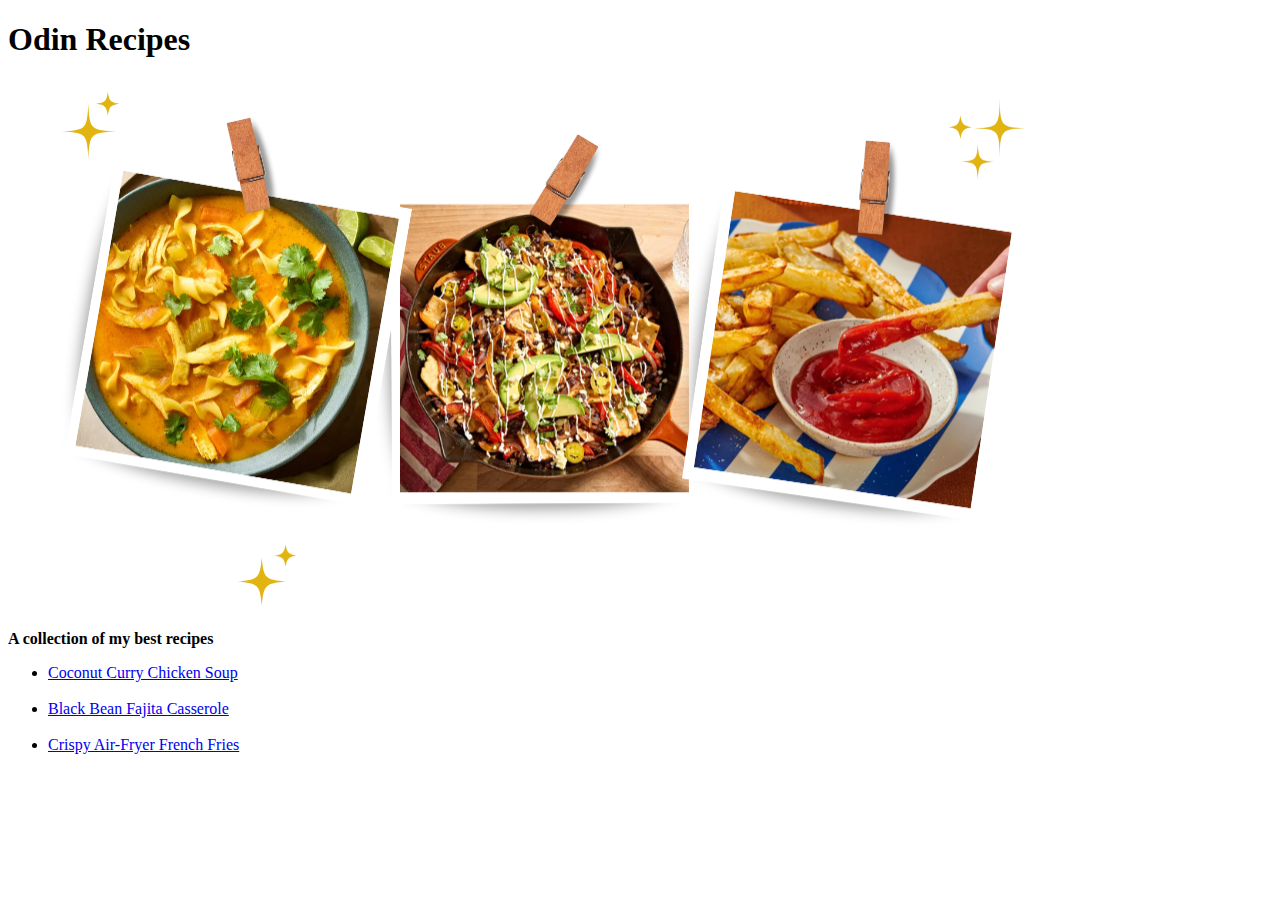
<file: index.html>
<!DOCTYPE html>
<html lang="en">
<head>
    <meta charset="UTF-8">
    <meta name="viewport" content="width=device-width, initial-scale=1.0">
    <title>Odin-Recipes</title>
</head>
<body>
    <h1>Odin Recipes</h1>
    <img src="img/Recipelogo.png" alt="Recipes book logo" width="1080" height="530">
    
    <p><strong>A collection of my best recipes</strong></p>

    <ul>
        <li><a href="recipes/CoconutCurryChickenSoup.html" rel="noreferrer">Coconut Curry Chicken Soup</a></li><br>
        <li><a href="recipes/BlackBeanFajitaCasserole.html" rel="noreferrer">Black Bean Fajita Casserole</a></li><br>
        <li><a href="recipes/CrispyAir-FryerFrenchFries.html" rel="noreferrer">Crispy Air-Fryer French Fries</a></li><br>
    </ul>
</body>
</html>
</file>
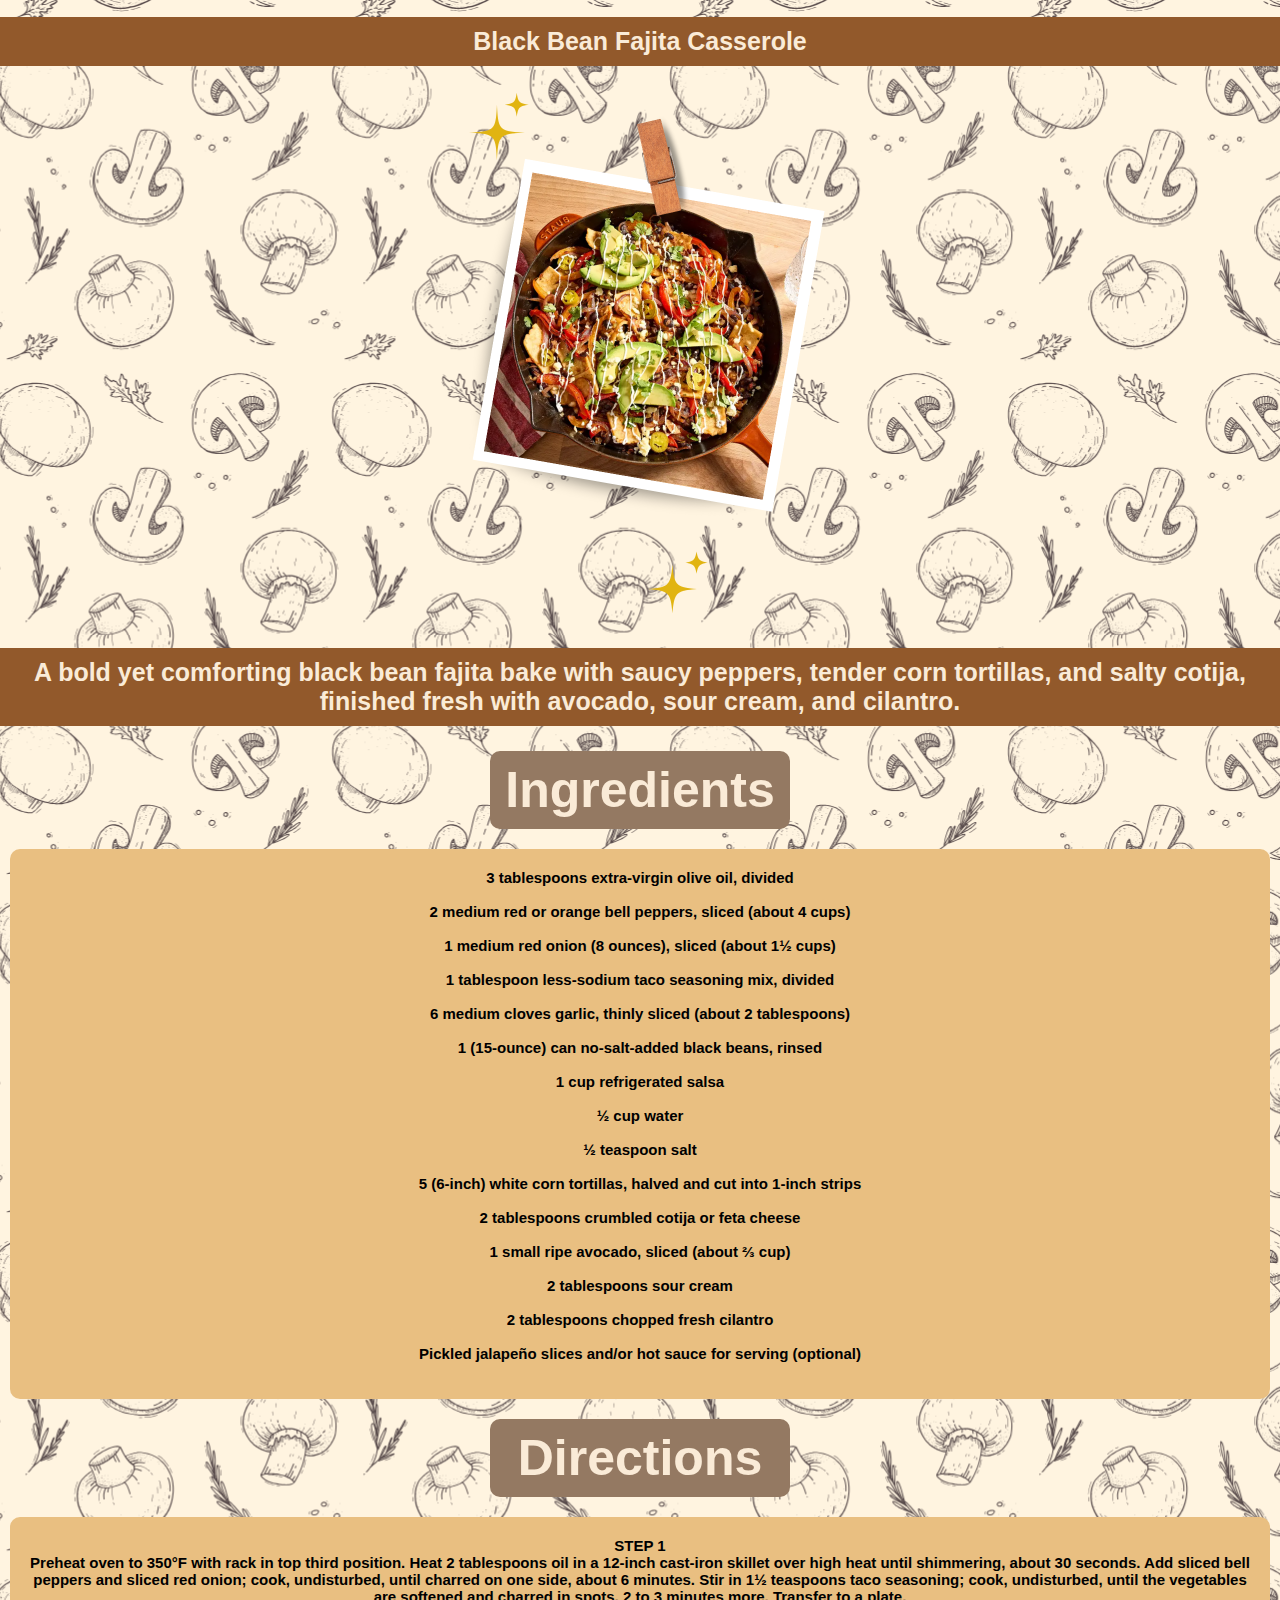
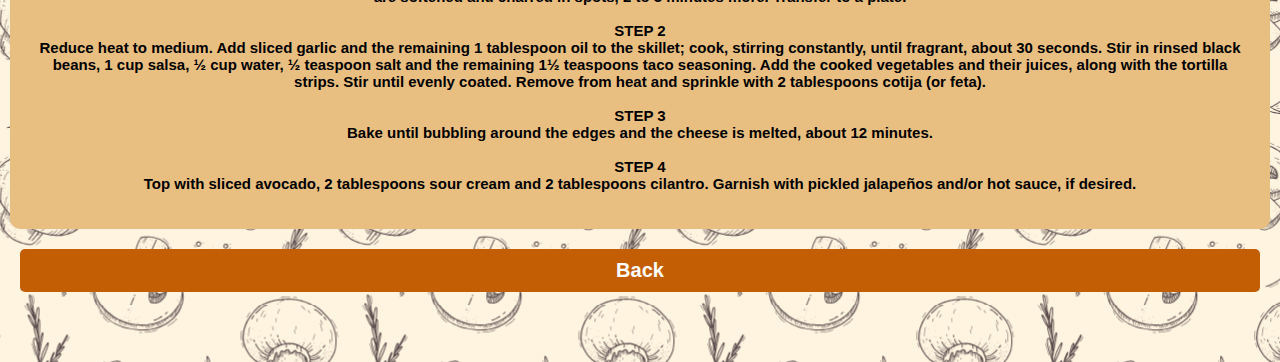
<file: recipes/BlackBeanFajitaCasserole.html>
<!DOCTYPE html>
<html lang="en">
<head>
    <link rel="stylesheet" href="BlackBeanFajitaCasserole.css">
    <meta charset="UTF-8">
    <meta name="viewport" content="width=device-width, initial-scale=1.0">
    <title>Black-Bean-Fajita-Casserolep</title>
</head>
<body>


    
    <h1>Black Bean Fajita Casserole</h1>
    <img src="../img/FajitaCasserole.png" alt="Black Bean Fajita Casserole image" width="540" height="540">
    <p>A bold yet comforting black bean fajita bake with saucy peppers, tender corn tortillas, and salty cotija, finished fresh with avocado, sour cream, and cilantro.</p>


    <!-- THE Ingredients -->
    <h2>Ingredients</h2>



    <ul>
        <li>3 tablespoons extra-virgin olive oil, divided</li><br>
        <li>2 medium red or orange bell peppers, sliced (about 4 cups)</li><br>
        <li>1 medium red onion (8 ounces), sliced (about 1½ cups)</li><br>
        <li>1 tablespoon less-sodium taco seasoning mix, divided</li><br>
        <li>6 medium cloves garlic, thinly sliced (about 2 tablespoons)</li><br>
        <li>1 (15-ounce) can no-salt-added black beans, rinsed</li><br>
        <li>1 cup refrigerated salsa</li><br>
        <li>½ cup water</li><br>
        <li>½ teaspoon salt</li><br>
        <li>5 (6-inch) white corn tortillas, halved and cut into 1-inch strips</li><br>
        <li>2 tablespoons crumbled cotija or feta cheese</li><br>
        <li>1 small ripe avocado, sliced (about ⅔ cup)</li><br>
        <li>2 tablespoons sour cream</li><br>
        <li>2 tablespoons chopped fresh cilantro</li><br>
        <li>Pickled jalapeño slices and/or hot sauce for serving (optional)</li><br>

    </ul>

    <!-- THE Directions -->
    <h2>Directions</h2>

    <ol>
        <li><strong>STEP 1</strong><br>Preheat oven to 350°F with rack in top third position. Heat 2 tablespoons oil in a 12-inch cast-iron skillet over high heat until shimmering, about 30 seconds. Add sliced bell peppers and sliced red onion; cook, undisturbed, until charred on one side, about 6 minutes. Stir in 1½ teaspoons taco seasoning; cook, undisturbed, until the vegetables are softened and charred in spots, 2 to 3 minutes more. Transfer to a plate.</li><br>
        <li><strong>STEP 2</strong><br>Reduce heat to medium. Add sliced garlic and the remaining 1 tablespoon oil to the skillet; cook, stirring constantly, until fragrant, about 30 seconds. Stir in rinsed black beans, 1 cup salsa, ½ cup water, ½ teaspoon salt and the remaining 1½ teaspoons taco seasoning. Add the cooked vegetables and their juices, along with the tortilla strips. Stir until evenly coated. Remove from heat and sprinkle with 2 tablespoons cotija (or feta).</li><br>
        <li><strong>STEP 3</strong><br>Bake until bubbling around the edges and the cheese is melted, about 12 minutes.</li><br>
        <li><strong>STEP 4</strong><br>Top with sliced avocado, 2 tablespoons sour cream and 2 tablespoons cilantro. Garnish with pickled jalapeños and/or hot sauce, if desired.</li><br>

    </ol>


<!-- Back to home page -->
 <a href="../index.html" rel="noreferrer">Back</a>
    
</body>
</html>
</file>
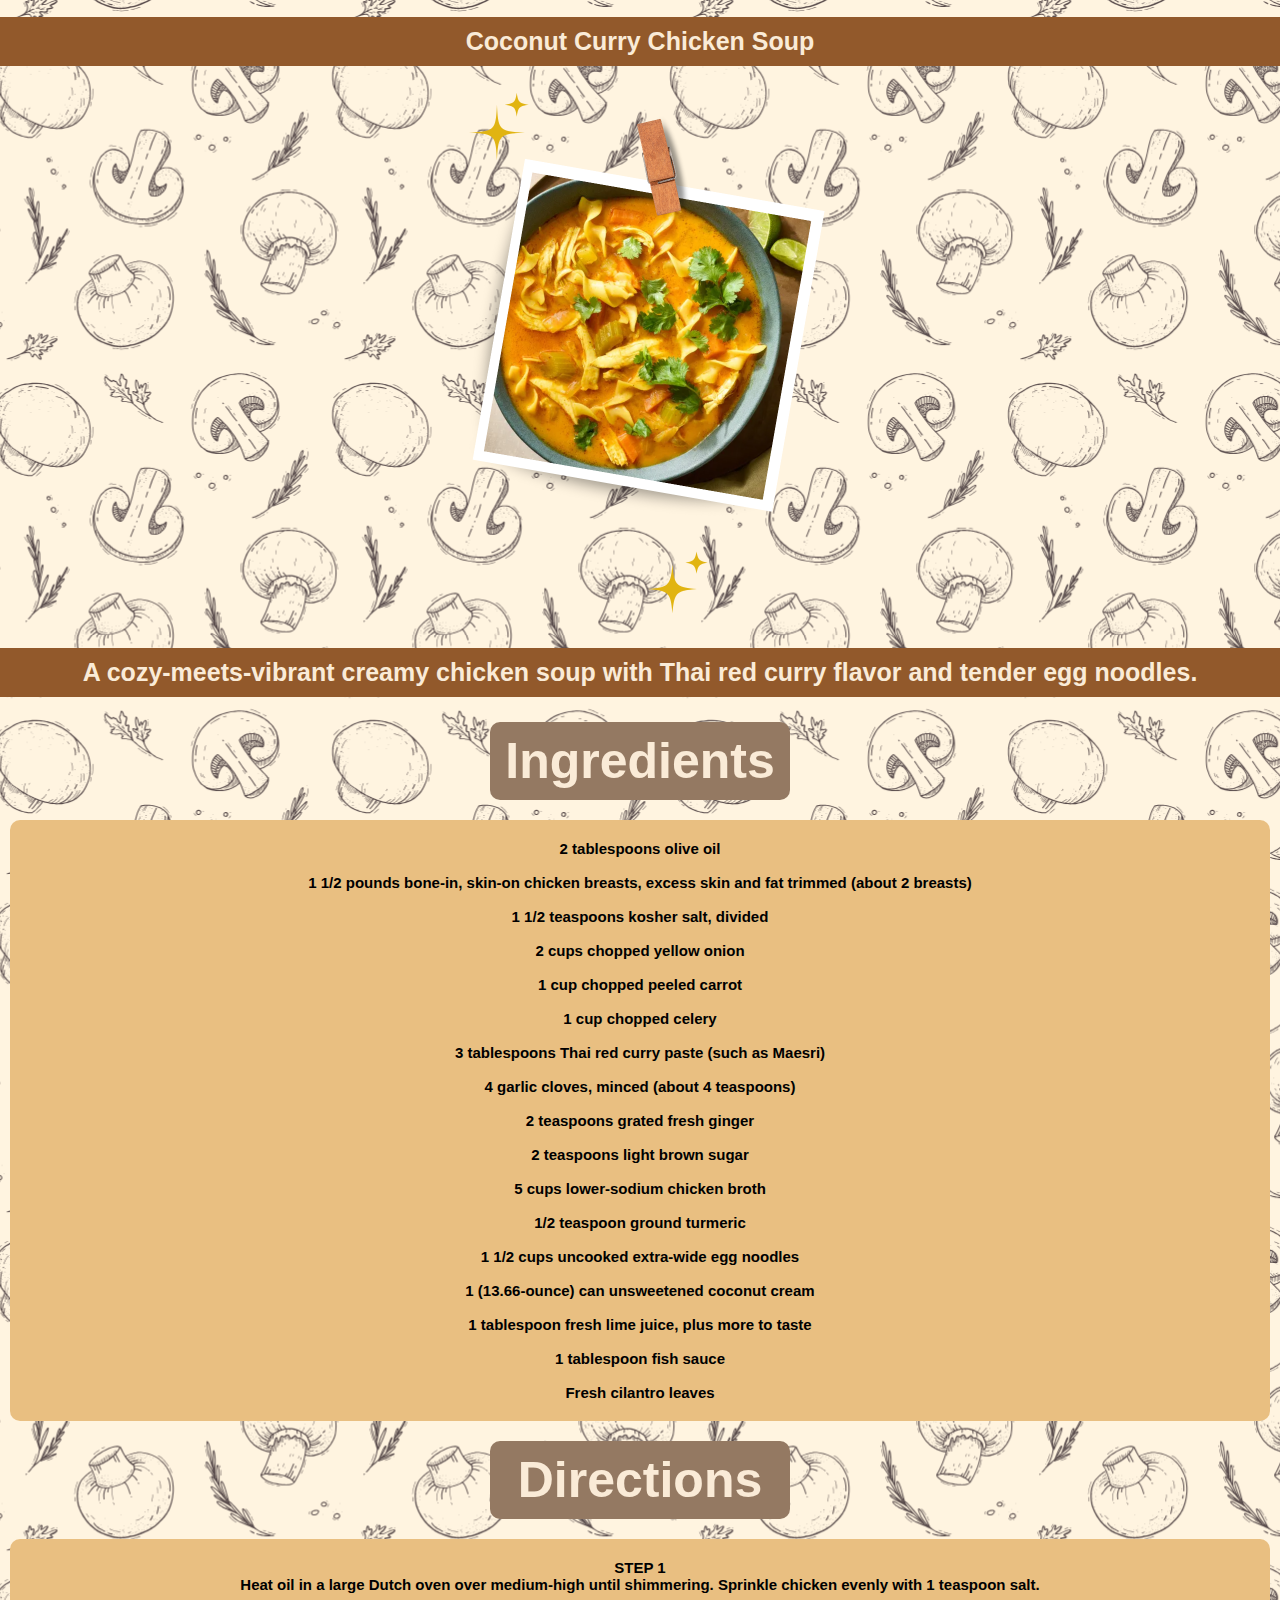
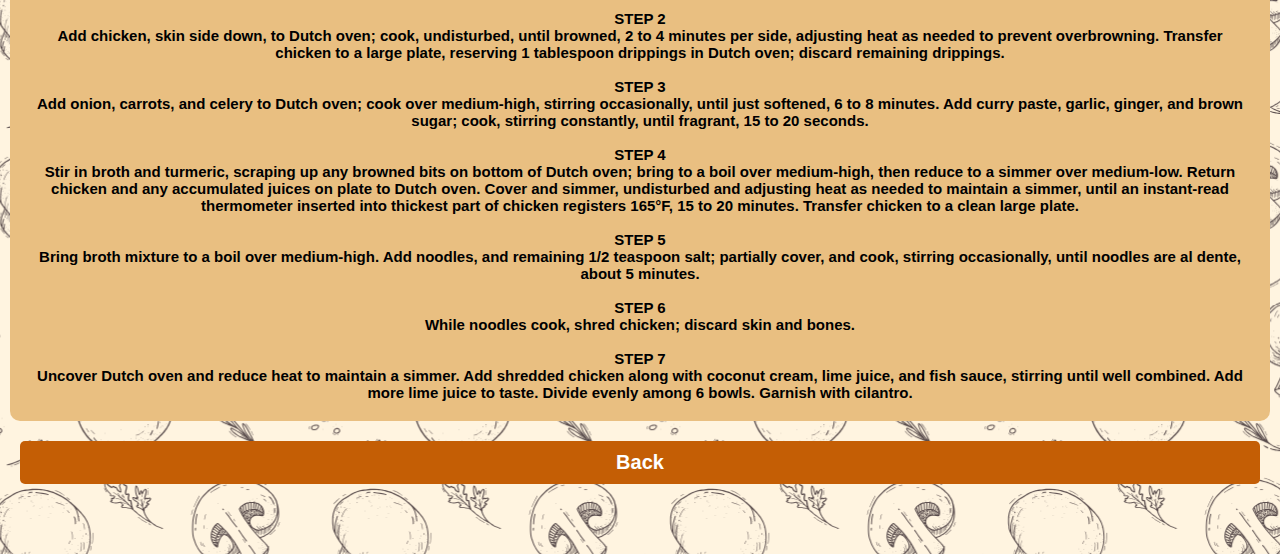
<file: recipes/CoconutCurryChickenSoup.html>
<!DOCTYPE html>
<html lang="en">
<head>
    <link rel="stylesheet" href="CoconutCurryChickenSoup.css">
    <meta charset="UTF-8">
    <meta name="viewport" content="width=device-width, initial-scale=1.0">
    <title>Coconut-Curry-Chicken-Soup</title>
</head>
<body>


    
    <h1>Coconut Curry Chicken Soup</h1>
    <img src="../img/CurryChickenSoup.png" alt="Coconut-Curry-Chicken-Soup image" width="540" height="540">
    <p>A cozy-meets-vibrant <strong>creamy chicken soup</strong> with Thai red <strong>curry flavor</strong> and <strong>tender egg noodles</strong>.</p>



    <!-- THE Ingredients -->
    <h2>Ingredients</h2>


    
    <ul>
        <li>2 tablespoons olive oil</li><br>
        <li>1 1/2 pounds bone-in, skin-on chicken breasts, excess skin and fat trimmed (about 2 breasts)</li><br>
        <li>1 1/2 teaspoons kosher salt, divided</li><br>
        <li>2 cups chopped yellow onion</li><br>
        <li>1 cup chopped peeled carrot</li><br>
        <li>1 cup chopped celery</li><br>
        <li>3 tablespoons Thai red curry paste (such as Maesri)</li><br>
        <li>4 garlic cloves, minced (about 4 teaspoons)</li><br>
        <li>2 teaspoons grated fresh ginger</li><br>
        <li>2 teaspoons light brown sugar</li><br>
        <li>5 cups lower-sodium chicken broth</li><br>
        <li>1/2 teaspoon ground turmeric</li><br>
        <li>1 1/2 cups uncooked extra-wide egg noodles</li><br>
        <li>1 (13.66-ounce) can unsweetened coconut cream</li><br>
        <li>1 tablespoon fresh lime juice, plus more to taste</li><br>
        <li>1 tablespoon fish sauce</li><br>
        <li>Fresh cilantro leaves</li>
    </ul>


    <!-- THE Directions -->
    <h2>Directions</h2>

    <ol>
        <li><strong>STEP 1</strong><br>Heat oil in a large Dutch oven over medium-high until shimmering. Sprinkle chicken evenly with 1 teaspoon salt.</li><br>
        <li><strong>STEP 2</strong><br>Add chicken, skin side down, to Dutch oven; cook, undisturbed, until browned, 2 to 4 minutes per side, adjusting heat as needed to prevent overbrowning. Transfer chicken to a large plate, reserving 1 tablespoon drippings in Dutch oven; discard remaining drippings.</li><br>
        <li><strong>STEP 3</strong><br>Add onion, carrots, and celery to Dutch oven; cook over medium-high, stirring occasionally, until just softened, 6 to 8 minutes. Add curry paste, garlic, ginger, and brown sugar; cook, stirring constantly, until fragrant, 15 to 20 seconds.</li><br>
        <li><strong>STEP 4</strong><br>Stir in broth and turmeric, scraping up any browned bits on bottom of Dutch oven; bring to a boil over medium-high, then reduce to a simmer over medium-low. Return chicken and any accumulated juices on plate to Dutch oven. Cover and simmer, undisturbed and adjusting heat as needed to maintain a simmer, until an instant-read thermometer inserted into thickest part of chicken registers 165°F, 15 to 20 minutes. Transfer chicken to a clean large plate.</li><br>
        <li><strong>STEP 5</strong><br>Bring broth mixture to a boil over medium-high. Add noodles, and remaining 1/2 teaspoon salt; partially cover, and cook, stirring occasionally, until noodles are al dente, about 5 minutes.</li><br>
        <li><strong>STEP 6</strong><br>While noodles cook, shred chicken; discard skin and bones.</li><br>
        <li><strong>STEP 7</strong><br>Uncover Dutch oven and reduce heat to maintain a simmer. Add shredded chicken along with coconut cream, lime juice, and fish sauce, stirring until well combined. Add more lime juice to taste. Divide evenly among 6 bowls. Garnish with cilantro.</li>

    </ol>



<!-- Back to home page -->
 <a href="../index.html" rel="noreferrer">Back</a>
    
</body>
</html>
</file>
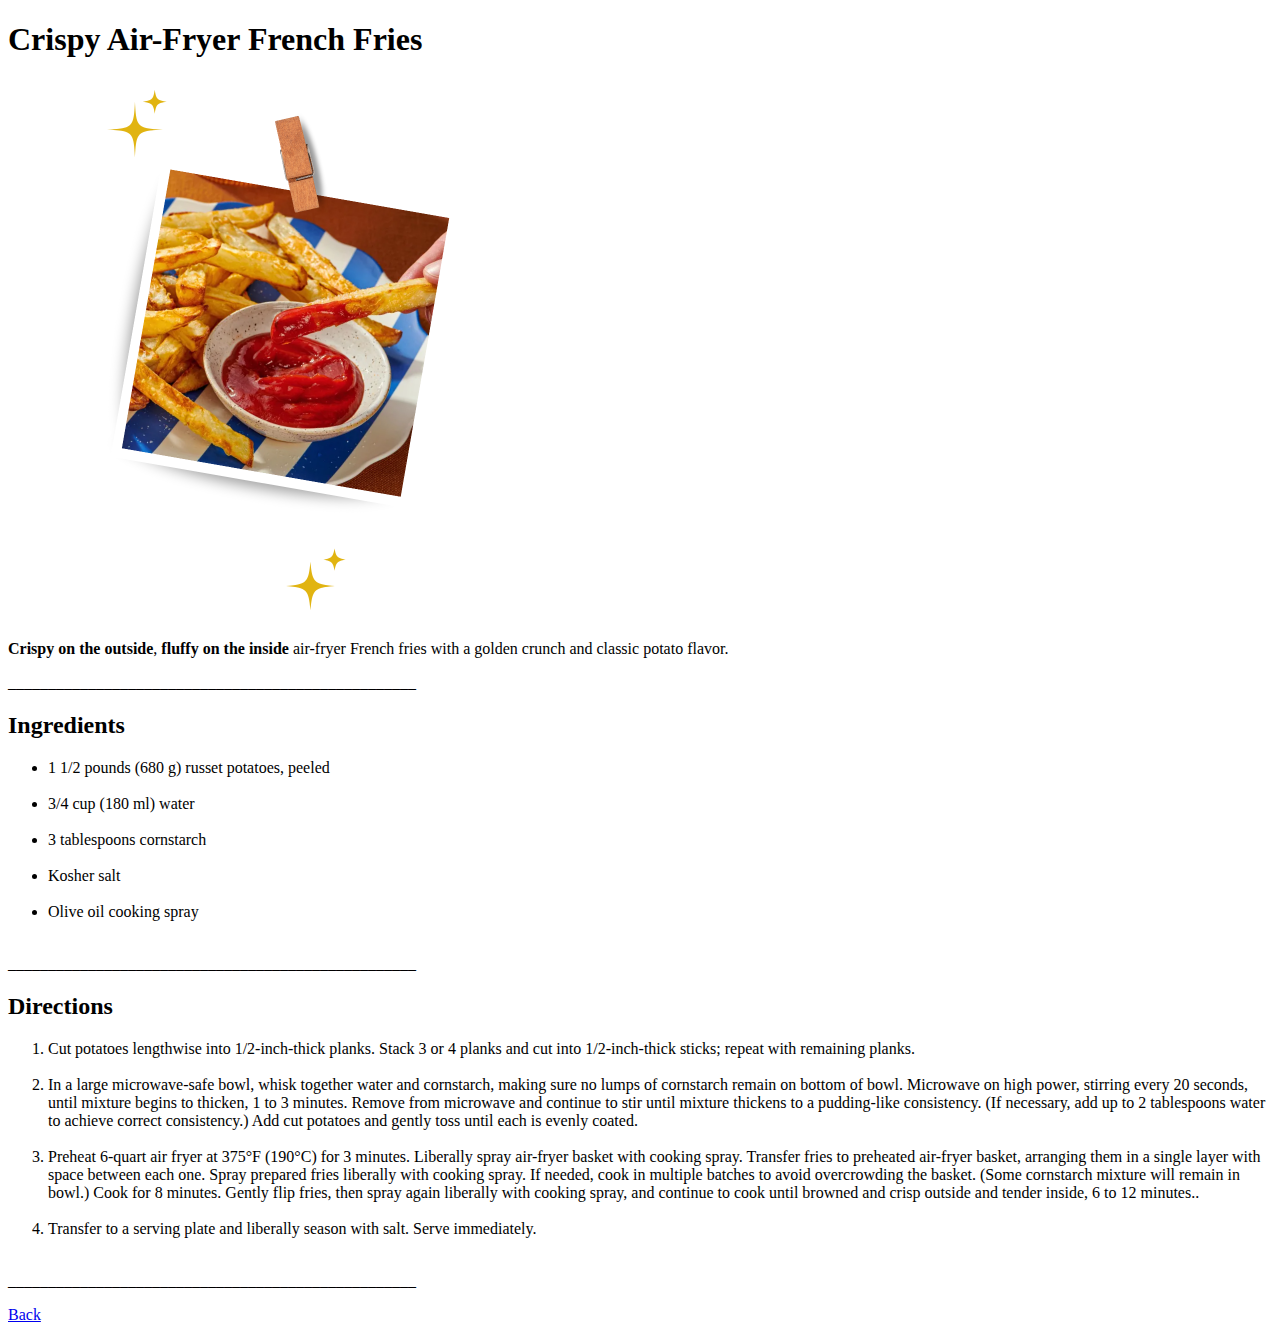
<file: recipes/CrispyAir-FryerFrenchFries.html>
<!DOCTYPE html>
<html lang="en">
<head>
    <meta charset="UTF-8">
    <meta name="viewport" content="width=device-width, initial-scale=1.0">
    <title>Crispy-Air-Fryer-French-Friesp</title>
</head>
<body>


    
    <h1>Crispy Air-Fryer French Fries</h1>
    <img src="../img/FrenchFries.png" alt="Crispy Air-Fryer French Fries image" width="540" height="540">
    <p><strong>Crispy on the outside</strong>, <strong>fluffy on the inside</strong> air-fryer French fries with a golden crunch and classic potato flavor.</p>

    <p>___________________________________________________</p>

    <!-- THE Ingredients -->
    <h2>Ingredients</h2>



    <ul>
        <li>1 1/2 pounds (680 g) russet potatoes, peeled</li><br>
        <li>3/4 cup (180 ml) water</li><br>
        <li>3 tablespoons cornstarch</li><br>
        <li>Kosher salt</li><br>
        <li>Olive oil cooking spray</li><br>
    </ul>

    <p>___________________________________________________</p>
    <!-- THE Directions -->
    <h2>Directions</h2>

    <ol>
        <li>Cut potatoes lengthwise into 1/2-inch-thick planks. Stack 3 or 4 planks and cut into 1/2-inch-thick sticks; repeat with remaining planks.</li><br>
        <li>In a large microwave-safe bowl, whisk together water and cornstarch, making sure no lumps of cornstarch remain on bottom of bowl. Microwave on high power, stirring every 20 seconds, until mixture begins to thicken, 1 to 3 minutes. Remove from microwave and continue to stir until mixture thickens to a pudding-like consistency. (If necessary, add up to 2 tablespoons water to achieve correct consistency.) Add cut potatoes and gently toss until each is evenly coated.</li><br>
        <li>Preheat 6-quart air fryer at 375°F (190°C) for 3 minutes. Liberally spray air-fryer basket with cooking spray. Transfer fries to preheated air-fryer basket, arranging them in a single layer with space between each one. Spray prepared fries liberally with cooking spray. If needed, cook in multiple batches to avoid overcrowding the basket. (Some cornstarch mixture will remain in bowl.) Cook for 8 minutes. Gently flip fries, then spray again liberally with cooking spray, and continue to cook until browned and crisp outside and tender inside, 6 to 12 minutes..</li><br>
        <li>Transfer to a serving plate and liberally season with salt. Serve immediately.</li><br>

    </ol>


    <p>___________________________________________________</p>
<!-- Back to home page -->
 <a href="../index.html" rel="noreferrer">Back</a>
    
</body>
</html>
</file>
<file: recipes/BlackBeanFajitaCasserole.css>
/* center all the elemants & add  RepeatBgImg*/
body{  
    background-image: url("../img/RepeatBgImg.svg");
    margin: 0;
    font-family: 'Lucida Sans', 'Lucida Sans Regular', 'Lucida Grande', 'Lucida Sans Unicode', Geneva, Verdana, sans-serif;
    font-weight: bolder;
    text-align: center;

    
}


/* center all the img*/
img{
  display: block;
  margin: 0 auto;
}


/* Change paragraph,header1 colore's */
p,h1{
    
    color: antiquewhite;
    background-color: #92592b;
    font-size: 25px;
    padding: 10px;
    
}

/* Change header2 style */
h2 {
    box-sizing: border-box;
    font-size: 50px;
    width: 300px;
    height: auto;
    padding: 10px;
    color: antiquewhite;
    background-color: #947962;
    border-radius: 10px;
    margin: 0 auto;
    margin-top: 20px;
    margin-bottom: 20px;
}


/* Change header2 style */
ul,ol {
    box-sizing: content-box;
    padding: 20px;
    background-color: rgb(233, 191, 129);
    border-radius: 10px;
    margin: 10px;
    font-family: 'Lucida Sans', 'Lucida Sans Regular', 'Lucida Grande', 'Lucida Sans Unicode', Geneva, Verdana, sans-serif;
    font-size: 15px;
    list-style-type: none;

}


/* Change back btn style */
a {
  display: block;
  padding: 10px 20px;
  margin: 20px;
  margin-bottom: 70px;
  background-color: #c45e05;
  color: white;
  text-decoration: none;
  border-radius: 5px;
  font-size: 20px;
  cursor: pointer;
  border: none;
}

a:hover {
  background-color: #1a1614;
}
</file>
<file: recipes/CoconutCurryChickenSoup.css>
/* center all the elemants & add  RepeatBgImg*/
body{  
    background-image: url("../img/RepeatBgImg.svg");
    margin: 0;
      font-family: 'Lucida Sans', 'Lucida Sans Regular', 'Lucida Grande', 'Lucida Sans Unicode', Geneva, Verdana, sans-serif;
    font-weight: bolder;
    text-align: center;

    
}


/* center all the img*/
img{
  display: block;
  margin: 0 auto;
}


/* Change paragraph,header1 colore's */
p,h1{
    
    color: antiquewhite;
    background-color: #92592b;
    font-size: 25px;
    padding: 10px;
    
}

/* Change header2 style */
h2 {
    box-sizing: border-box;
    font-size: 50px;
    width: 300px;
    height: auto;
    padding: 10px;
    color: antiquewhite;
    background-color: #947962;
    border-radius: 10px;
    margin: 0 auto;
    margin-top: 20px;
    margin-bottom: 20px;
}


/* Change header2 style */
ul,ol {
    box-sizing: content-box;
    padding: 20px;
    background-color: rgb(233, 191, 129);
    border-radius: 10px;
    margin: 10px;
    font-family: 'Lucida Sans', 'Lucida Sans Regular', 'Lucida Grande', 'Lucida Sans Unicode', Geneva, Verdana, sans-serif;
    font-size: 15px;
    list-style-type: none;

}


/* Change back btn style */
a {
  display: block;
  padding: 10px 20px;
  margin: 20px;
  margin-bottom: 70px;
  background-color: #c45e05;
  color: white;
  text-decoration: none;
  border-radius: 5px;
  font-size: 20px;
  cursor: pointer;
  border: none;
}

a:hover {
  background-color: #1a1614;
}
</file>
